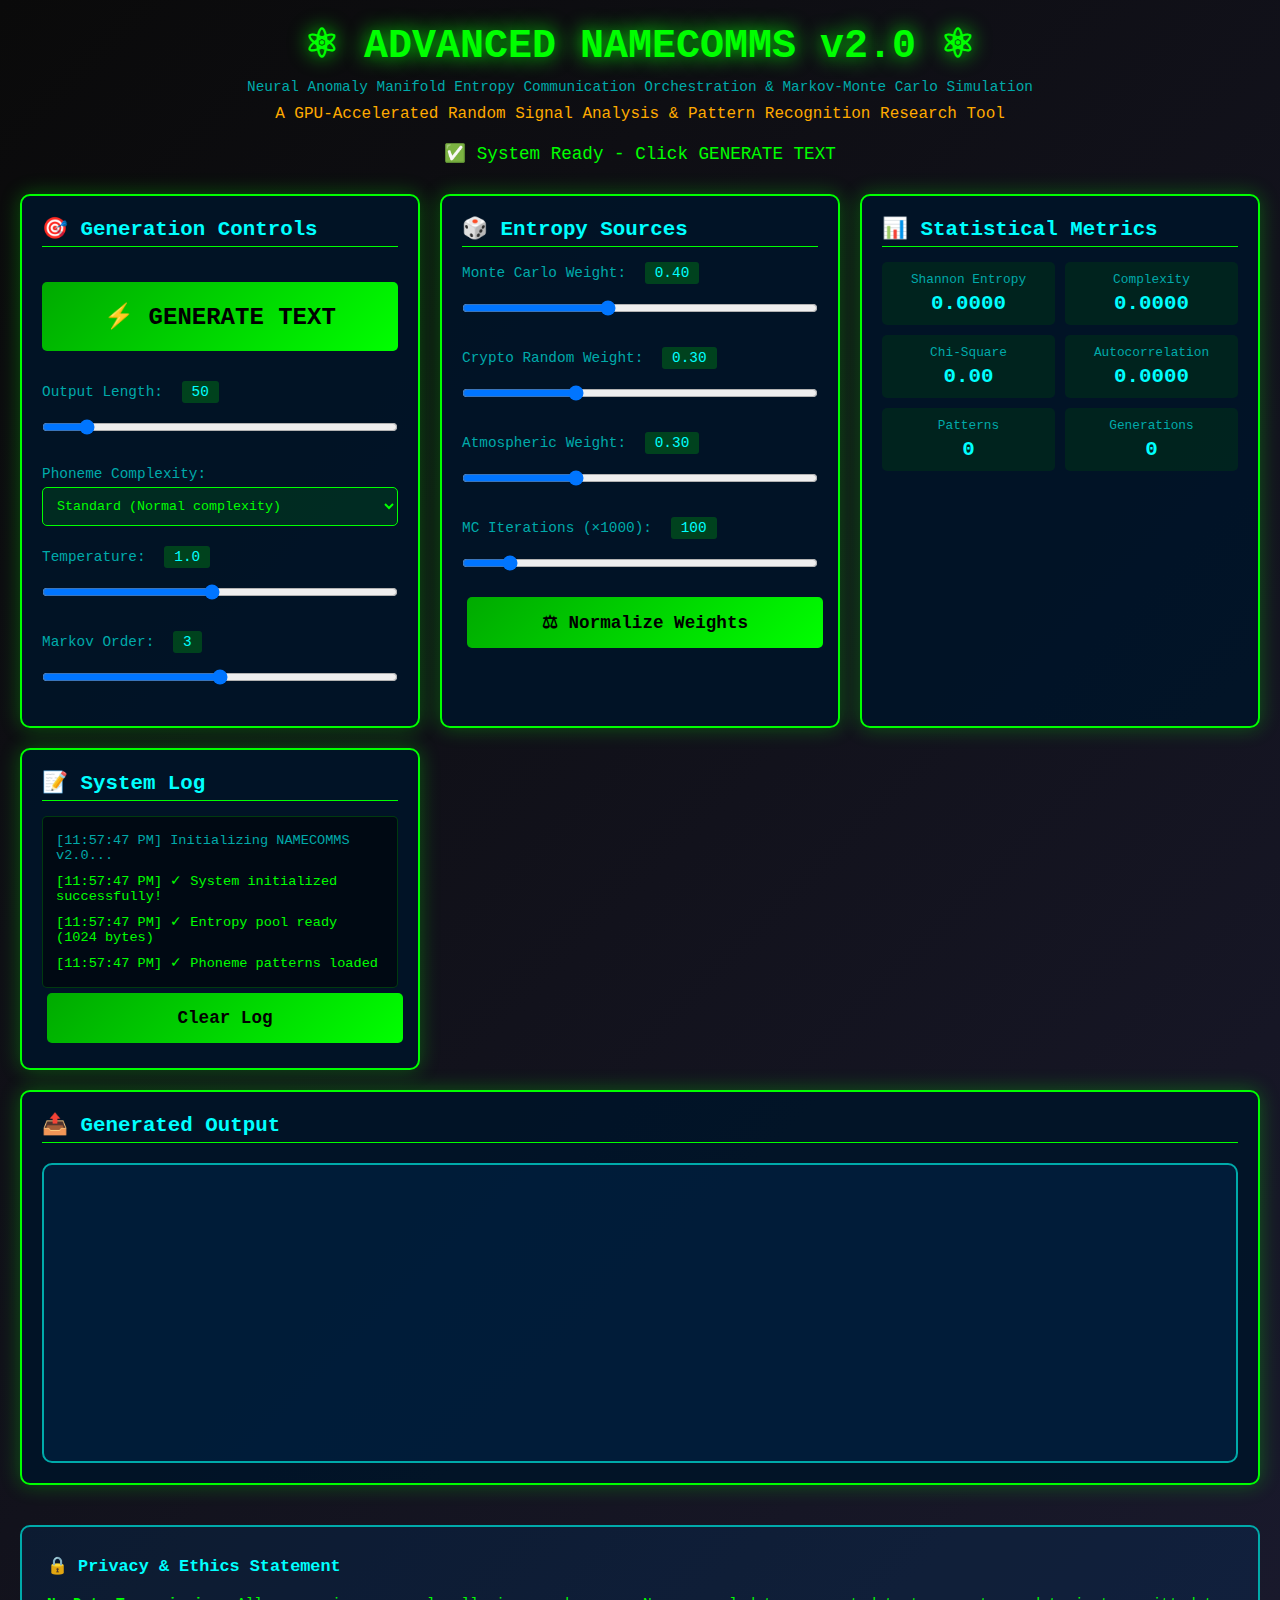
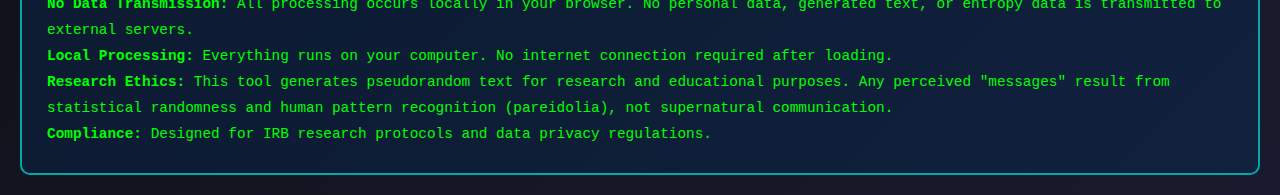
<file: INDEX.html>
<!DOCTYPE html>
<html lang="en">
<head>
    <meta charset="UTF-8">
    <meta name="viewport" content="width=device-width, initial-scale=1.0">
    <title>Advanced NAMECOMMS v2.0 - WORKING VERSION</title>
    <style>
        * { margin: 0; padding: 0; box-sizing: border-box; }
        
        body {
            font-family: 'Courier New', monospace;
            background: linear-gradient(135deg, #0a0a0a 0%, #1a1a2e 100%);
            color: #00ff00;
            padding: 20px;
            min-height: 100vh;
        }
        
        .container {
            max-width: 1400px;
            margin: 0 auto;
        }
        
        h1 {
            text-align: center;
            font-size: 2.5em;
            margin-bottom: 10px;
            text-shadow: 0 0 20px #00ff00;
            animation: pulse 2s ease-in-out infinite;
        }
        
        @keyframes pulse {
            0%, 100% { opacity: 1; }
            50% { opacity: 0.7; }
        }
        
        .subtitle {
            text-align: center;
            font-size: 0.9em;
            color: #00aaaa;
            margin-bottom: 10px;
        }
        
        .status {
            text-align: center;
            color: #ffaa00;
            margin-bottom: 30px;
            font-size: 1.1em;
        }
        
        .grid {
            display: grid;
            grid-template-columns: repeat(auto-fit, minmax(350px, 1fr));
            gap: 20px;
            margin-bottom: 20px;
        }
        
        .panel {
            background: rgba(0, 20, 40, 0.9);
            border: 2px solid #00ff00;
            border-radius: 10px;
            padding: 20px;
            box-shadow: 0 0 20px rgba(0, 255, 0, 0.3);
        }
        
        .panel h2 {
            font-size: 1.3em;
            margin-bottom: 15px;
            color: #00ffff;
            border-bottom: 1px solid #00ff00;
            padding-bottom: 5px;
        }
        
        button {
            background: linear-gradient(135deg, #00aa00 0%, #00ff00 100%);
            color: #000;
            border: none;
            padding: 15px 30px;
            font-size: 1.1em;
            font-weight: bold;
            cursor: pointer;
            border-radius: 5px;
            margin: 5px;
            transition: all 0.3s;
            font-family: 'Courier New', monospace;
            width: 100%;
        }
        
        button:hover {
            background: linear-gradient(135deg, #00ff00 0%, #00aa00 100%);
            box-shadow: 0 0 15px #00ff00;
            transform: scale(1.02);
        }
        
        button:active {
            transform: scale(0.98);
        }
        
        .big-button {
            font-size: 1.5em;
            padding: 20px;
            margin: 20px 0;
        }
        
        label {
            display: block;
            margin: 10px 0 5px 0;
            color: #00aaaa;
            font-size: 0.9em;
        }
        
        input, select {
            width: 100%;
            padding: 10px;
            background: rgba(0, 255, 0, 0.1);
            border: 1px solid #00ff00;
            color: #00ff00;
            border-radius: 5px;
            font-family: 'Courier New', monospace;
            margin-bottom: 10px;
        }
        
        input[type="range"] {
            cursor: pointer;
        }
        
        .output-display {
            background: rgba(0, 50, 100, 0.3);
            border: 2px solid #00aaaa;
            border-radius: 10px;
            padding: 20px;
            margin-top: 20px;
            min-height: 300px;
            max-height: 600px;
            overflow-y: auto;
        }
        
        .output-item {
            background: rgba(0, 20, 40, 0.6);
            border-left: 3px solid #00ff00;
            padding: 15px;
            margin-bottom: 15px;
            border-radius: 5px;
        }
        
        .output-text {
            font-size: 1.2em;
            line-height: 1.8;
            margin: 10px 0;
            color: #ffffff;
        }
        
        .metrics {
            display: grid;
            grid-template-columns: repeat(auto-fit, minmax(150px, 1fr));
            gap: 10px;
            margin-top: 15px;
        }
        
        .metric {
            background: rgba(0, 100, 0, 0.2);
            padding: 10px;
            border-radius: 5px;
            text-align: center;
        }
        
        .metric-label {
            font-size: 0.8em;
            color: #00aaaa;
            margin-bottom: 5px;
        }
        
        .metric-value {
            font-size: 1.3em;
            color: #00ffff;
            font-weight: bold;
        }
        
        .progress-bar {
            width: 100%;
            height: 30px;
            background: rgba(0, 20, 40, 0.8);
            border: 2px solid #00ff00;
            border-radius: 15px;
            overflow: hidden;
            margin: 20px 0;
            display: none;
        }
        
        .progress-fill {
            height: 100%;
            background: linear-gradient(90deg, #00aa00 0%, #00ff00 100%);
            width: 0%;
            transition: width 0.3s;
            display: flex;
            align-items: center;
            justify-content: center;
            color: #000;
            font-weight: bold;
        }
        
        .log {
            background: rgba(0, 0, 0, 0.5);
            border: 1px solid #00ff0033;
            border-radius: 5px;
            padding: 10px;
            max-height: 200px;
            overflow-y: auto;
            font-size: 0.85em;
        }
        
        .log-entry {
            margin: 3px 0;
            padding: 3px;
        }
        
        .log-info { color: #00aaaa; }
        .log-success { color: #00ff00; }
        .log-warning { color: #ffaa00; }
        .log-error { color: #ff0000; }
        
        .value-display {
            display: inline-block;
            background: rgba(0, 255, 0, 0.2);
            padding: 3px 10px;
            border-radius: 3px;
            margin-left: 10px;
            color: #00ffff;
        }
        
        .footer {
            margin-top: 40px;
            padding: 25px;
            background: rgba(0, 50, 100, 0.3);
            border: 2px solid #00aaaa;
            border-radius: 10px;
            font-size: 0.9em;
            line-height: 1.8;
        }
        
        .footer h3 {
            color: #00ffff;
            margin-bottom: 10px;
        }
    </style>
</head>
<body>
    <div class="container">
        <h1>⚛ ADVANCED NAMECOMMS v2.0 ⚛</h1>
        <div class="subtitle">Neural Anomaly Manifold Entropy Communication Orchestration & Markov-Monte Carlo Simulation</div>
        <div class="subtitle" style="font-size: 1em; color: #ffaa00; margin-bottom: 20px;">
            A GPU-Accelerated Random Signal Analysis & Pattern Recognition Research Tool
        </div>
        <div class="status" id="status">⏳ Initializing system...</div>
        
        <div class="progress-bar" id="progressBar">
            <div class="progress-fill" id="progressFill">0%</div>
        </div>
        
        <div class="grid">
            <!-- GENERATION PANEL -->
            <div class="panel">
                <h2>🎯 Generation Controls</h2>
                
                <button class="big-button" onclick="generate()">⚡ GENERATE TEXT</button>
                
                <label>Output Length: <span class="value-display" id="lengthValue">50</span></label>
                <input type="range" id="length" min="10" max="500" value="50" oninput="updateValue('length', 'lengthValue')">
                
                <label>Phoneme Complexity:</label>
                <select id="complexity">
                    <option value="basic">Basic (Simple patterns)</option>
                    <option value="standard" selected>Standard (Normal complexity)</option>
                    <option value="complex">Complex (Advanced patterns)</option>
                    <option value="extreme">Extreme (Maximum complexity)</option>
                </select>
                
                <label>Temperature: <span class="value-display" id="tempValue">1.0</span></label>
                <input type="range" id="temperature" min="0.1" max="2.0" step="0.1" value="1.0" oninput="updateValue('temperature', 'tempValue')">
                
                <label>Markov Order: <span class="value-display" id="markovValue">3</span></label>
                <input type="range" id="markovOrder" min="1" max="5" value="3" oninput="updateValue('markovOrder', 'markovValue')">
            </div>
            
            <!-- ENTROPY SOURCES -->
            <div class="panel">
                <h2>🎲 Entropy Sources</h2>
                
                <label>Monte Carlo Weight: <span class="value-display" id="mcWeightValue">0.40</span></label>
                <input type="range" id="mcWeight" min="0" max="1" step="0.05" value="0.40" oninput="updateValue('mcWeight', 'mcWeightValue')">
                
                <label>Crypto Random Weight: <span class="value-display" id="cryptoWeightValue">0.30</span></label>
                <input type="range" id="cryptoWeight" min="0" max="1" step="0.05" value="0.30" oninput="updateValue('cryptoWeight', 'cryptoWeightValue')">
                
                <label>Atmospheric Weight: <span class="value-display" id="atmWeightValue">0.30</span></label>
                <input type="range" id="atmWeight" min="0" max="1" step="0.05" value="0.30" oninput="updateValue('atmWeight', 'atmWeightValue')">
                
                <label>MC Iterations (×1000): <span class="value-display" id="mcIterValue">100</span></label>
                <input type="range" id="mcIterations" min="10" max="1000" step="10" value="100" oninput="updateValue('mcIterations', 'mcIterValue')">
                
                <button onclick="normalizeWeights()">⚖ Normalize Weights</button>
            </div>
            
            <!-- METRICS -->
            <div class="panel">
                <h2>📊 Statistical Metrics</h2>
                <div class="metrics">
                    <div class="metric">
                        <div class="metric-label">Shannon Entropy</div>
                        <div class="metric-value" id="shannonEntropy">0.0000</div>
                    </div>
                    <div class="metric">
                        <div class="metric-label">Complexity</div>
                        <div class="metric-value" id="complexity">0.0000</div>
                    </div>
                    <div class="metric">
                        <div class="metric-label">Chi-Square</div>
                        <div class="metric-value" id="chiSquare">0.00</div>
                    </div>
                    <div class="metric">
                        <div class="metric-label">Autocorrelation</div>
                        <div class="metric-value" id="autocorrelation">0.0000</div>
                    </div>
                    <div class="metric">
                        <div class="metric-label">Patterns</div>
                        <div class="metric-value" id="patterns">0</div>
                    </div>
                    <div class="metric">
                        <div class="metric-label">Generations</div>
                        <div class="metric-value" id="genCount">0</div>
                    </div>
                </div>
            </div>
            
            <!-- SYSTEM LOG -->
            <div class="panel">
                <h2>📝 System Log</h2>
                <div class="log" id="log"></div>
                <button onclick="clearLog()">Clear Log</button>
            </div>
        </div>
        
        <!-- OUTPUT DISPLAY -->
        <div class="panel">
            <h2>📤 Generated Output</h2>
            <div class="output-display" id="output"></div>
        </div>
        
        <!-- PRIVACY FOOTER -->
        <div class="footer">
            <h3>🔒 Privacy & Ethics Statement</h3>
            <p><strong>No Data Transmission:</strong> All processing occurs locally in your browser. No personal data, generated text, or entropy data is transmitted to external servers.</p>
            <p><strong>Local Processing:</strong> Everything runs on your computer. No internet connection required after loading.</p>
            <p><strong>Research Ethics:</strong> This tool generates pseudorandom text for research and educational purposes. Any perceived "messages" result from statistical randomness and human pattern recognition (pareidolia), not supernatural communication.</p>
            <p><strong>Compliance:</strong> Designed for IRB research protocols and data privacy regulations.</p>
        </div>
    </div>

    <script>
        // ============================================================================
        // CORE APPLICATION CLASS
        // ============================================================================
        
        class NAMECOMMS {
            constructor() {
                this.entropyPool = new Uint8Array(1024);
                this.generationHistory = [];
                this.markovChains = {};
                this.phonemePatterns = this.initPhonemePatterns();
                this.genCount = 0;
                
                this.init();
            }
            
            init() {
                this.log('Initializing NAMECOMMS v2.0...', 'info');
                
                // Initialize entropy pool
                crypto.getRandomValues(this.entropyPool);
                
                this.log('✓ System initialized successfully!', 'success');
                this.log('✓ Entropy pool ready (' + this.entropyPool.length + ' bytes)', 'success');
                this.log('✓ Phoneme patterns loaded', 'success');
                
                document.getElementById('status').textContent = '✅ System Ready - Click GENERATE TEXT';
                document.getElementById('status').style.color = '#00ff00';
            }
            
            // ============================================================================
            // PHONEME PATTERNS
            // ============================================================================
            
            initPhonemePatterns() {
                return {
                    basic: {
                        consonants: ['b', 'k', 'd', 'f', 'g', 'h', 'l', 'm', 'n', 'p', 'r', 's', 't', 'v', 'w', 'z'],
                        vowels: ['a', 'e', 'i', 'o', 'u'],
                        patterns: ['CV', 'VC', 'CVC']
                    },
                    standard: {
                        consonants: ['b', 'k', 'd', 'f', 'g', 'h', 'j', 'l', 'm', 'n', 'p', 'r', 's', 't', 'v', 'w', 'y', 'z', 'ch', 'sh', 'th'],
                        vowels: ['a', 'e', 'i', 'o', 'u', 'ae', 'ai', 'au', 'ea', 'ee', 'ie', 'oo', 'ou'],
                        patterns: ['CVC', 'CV', 'VC', 'V', 'CVCC', 'CCVC']
                    },
                    complex: {
                        consonants: ['b', 'k', 'd', 'f', 'g', 'h', 'j', 'l', 'm', 'n', 'p', 'r', 's', 't', 'v', 'w', 'y', 'z', 'ch', 'sh', 'th', 'ph', 'gh', 'wh'],
                        vowels: ['a', 'e', 'i', 'o', 'u', 'ae', 'ai', 'au', 'ea', 'ee', 'ie', 'oo', 'ou', 'oi', 'oy', 'ui'],
                        clusters: ['bl', 'br', 'cl', 'cr', 'dr', 'fl', 'fr', 'gl', 'gr', 'pl', 'pr', 'sk', 'sl', 'sm', 'sn', 'sp', 'st', 'sw', 'tr'],
                        patterns: ['CCVCC', 'CVC', 'CCVC', 'CVCC', 'CV', 'CCV', 'CCCVC']
                    },
                    extreme: {
                        consonants: ['b', 'k', 'd', 'f', 'g', 'h', 'j', 'l', 'm', 'n', 'p', 'q', 'r', 's', 't', 'v', 'w', 'x', 'y', 'z', 'ch', 'sh', 'th', 'ph', 'gh', 'wh', 'kh', 'ng'],
                        vowels: ['a', 'e', 'i', 'o', 'u', 'ae', 'ai', 'au', 'ea', 'ee', 'ie', 'oo', 'ou', 'oi', 'oy', 'ui', 'ue', 'eu', 'eo', 'ya', 'ye'],
                        clusters: ['bl', 'br', 'cl', 'cr', 'dr', 'fl', 'fr', 'gl', 'gr', 'pl', 'pr', 'sk', 'sl', 'sm', 'sn', 'sp', 'st', 'sw', 'tr', 'scr', 'spl', 'spr', 'str', 'shr', 'thr'],
                        patterns: ['CCCVCC', 'CCVCC', 'CCCVC', 'CCVCC', 'CVC', 'CCVC', 'CVCC', 'CV', 'CCV', 'VCC', 'CVCCC']
                    }
                };
            }
            
            // ============================================================================
            // ENTROPY FUNCTIONS
            // ============================================================================
            
            getEntropy() {
                const index = Math.floor(Math.random() * this.entropyPool.length);
                return this.entropyPool[index] / 255.0;
            }
            
            async mixEntropy() {
                try {
                    this.log('Mixing entropy sources...', 'info');
                    
                    const weights = {
                        mc: parseFloat(document.getElementById('mcWeight').value),
                        crypto: parseFloat(document.getElementById('cryptoWeight').value),
                        atm: parseFloat(document.getElementById('atmWeight').value)
                    };
                    
                    // Monte Carlo entropy
                    const mcIterations = parseInt(document.getElementById('mcIterations').value) * 1000;
                    const mcEntropy = this.runMonteCarlo(Math.min(mcIterations, 100000));
                    
                    // Crypto entropy
                    const cryptoEntropy = new Uint8Array(256);
                    crypto.getRandomValues(cryptoEntropy);
                    
                    // Atmospheric entropy (timing, random events)
                    const atmEntropy = this.collectAtmospheric();
                    
                    // Mix with weights
                    for (let i = 0; i < this.entropyPool.length; i++) {
                        const mcVal = mcEntropy[i % mcEntropy.length];
                        const cryptoVal = cryptoEntropy[i % cryptoEntropy.length];
                        const atmVal = atmEntropy[i % atmEntropy.length];
                        
                        this.entropyPool[i] = Math.floor(
                            mcVal * weights.mc +
                            cryptoVal * weights.crypto +
                            atmVal * weights.atm
                        );
                    }
                    
                    this.log('✓ Entropy mixed successfully', 'success');
                } catch (error) {
                    this.log('Entropy mix error: ' + error.message, 'error');
                    // Fallback to crypto random
                    crypto.getRandomValues(this.entropyPool);
                }
            }
            
            runMonteCarlo(iterations) {
                const result = new Uint8Array(256);
                
                for (let i = 0; i < iterations; i++) {
                    // Enhanced Monte Carlo with better distribution
                    const x = Math.random();
                    const y = Math.random();
                    
                    // Complex probability distribution
                    let value = Math.sin(x * Math.PI * 2) * Math.cos(y * Math.PI);
                    value += Math.sqrt(Math.abs(x - 0.5)) * Math.sign(y - 0.5);
                    value += Math.log(1 + x) * Math.exp(-y);
                    
                    // Normalize to 0-255
                    const normalized = Math.floor(((value + 3) / 6) * 255);
                    result[i % 256] = Math.max(0, Math.min(255, normalized));
                }
                
                return result;
            }
            
            collectAtmospheric() {
                const result = new Uint8Array(256);
                
                // Use various timing and environmental sources
                const now = Date.now();
                const perf = performance.now();
                
                for (let i = 0; i < 256; i++) {
                    // Mix multiple atmospheric sources
                    let value = 0;
                    value += (now >> i) & 0xFF;
                    value += (perf * 1000 >> i) & 0xFF;
                    value += (Math.random() * 255);
                    
                    result[i] = value % 256;
                }
                
                return result;
            }
            
            // ============================================================================
            // TEXT GENERATION
            // ============================================================================
            
            async generate() {
                try {
                    const startTime = performance.now();
                    this.log('🚀 Starting generation...', 'info');
                    
                    // Show progress
                    this.showProgress(0);
                    
                    // Mix entropy
                    await this.mixEntropy();
                    this.showProgress(30);
                    
                    // Get parameters
                    const length = parseInt(document.getElementById('length').value);
                    const complexity = document.getElementById('complexity').value;
                    const markovOrder = parseInt(document.getElementById('markovOrder').value);
                    
                    // Build Markov chain from history
                    if (this.generationHistory.length > 0) {
                        const combined = this.generationHistory.join(' ');
                        this.markovChains = this.buildMarkovChain(combined, markovOrder);
                        this.log('Markov chain built: ' + Object.keys(this.markovChains).length + ' n-grams', 'info');
                    }
                    this.showProgress(50);
                    
                    // Generate text
                    let output;
                    if (Object.keys(this.markovChains).length > 10 && this.getEntropy() > 0.3) {
                        output = this.generateFromMarkov(length);
                        this.log('Generated using Markov chain', 'info');
                    } else {
                        output = this.generateFromPhonemes(length, complexity);
                        this.log('Generated using phonemes', 'info');
                    }
                    this.showProgress(75);
                    
                    // Post-process
                    output = this.postProcess(output);
                    this.showProgress(90);
                    
                    // Analyze
                    const analysis = this.analyze(output);
                    this.showProgress(100);
                    
                    // Display
                    this.display(output, analysis);
                    
                    // Store in history
                    this.generationHistory.push(output);
                    this.genCount++;
                    document.getElementById('genCount').textContent = this.genCount;
                    
                    const endTime = performance.now();
                    this.log('✅ Generation complete in ' + (endTime - startTime).toFixed(2) + 'ms', 'success');
                    
                    this.hideProgress();
                    
                } catch (error) {
                    this.log('❌ Generation error: ' + error.message, 'error');
                    console.error(error);
                    this.hideProgress();
                }
            }
            
            generateFromPhonemes(length, complexity) {
                const phonemes = this.phonemePatterns[complexity];
                let output = '';
                
                while (output.length < length) {
                    // Select random pattern
                    const pattern = phonemes.patterns[Math.floor(this.getEntropy() * phonemes.patterns.length)];
                    let syllable = '';
                    
                    for (let char of pattern) {
                        if (char === 'C') {
                            // Consonant
                            if (phonemes.clusters && this.getEntropy() > 0.75) {
                                syllable += phonemes.clusters[Math.floor(this.getEntropy() * phonemes.clusters.length)];
                            } else {
                                syllable += phonemes.consonants[Math.floor(this.getEntropy() * phonemes.consonants.length)];
                            }
                        } else if (char === 'V') {
                            // Vowel
                            syllable += phonemes.vowels[Math.floor(this.getEntropy() * phonemes.vowels.length)];
                        }
                    }
                    
                    output += syllable;
                    
                    // Add spaces probabilistically
                    if (this.getEntropy() > 0.82 && output.length < length - 10) {
                        output += ' ';
                    }
                }
                
                return output.slice(0, length);
            }
            
            generateFromMarkov(length) {
                const grams = Object.keys(this.markovChains);
                if (grams.length === 0) {
                    return this.generateFromPhonemes(length, 'standard');
                }
                
                // Start with random n-gram
                let current = grams[Math.floor(this.getEntropy() * grams.length)];
                let output = current;
                
                const temperature = parseFloat(document.getElementById('temperature').value);
                
                for (let i = 0; i < length - current.length; i++) {
                    const next = this.markovChains[current];
                    
                    if (!next || next.length === 0) {
                        // Restart with new gram
                        current = grams[Math.floor(this.getEntropy() * grams.length)];
                        output += ' ' + current;
                        continue;
                    }
                    
                    // Temperature-controlled selection
                    let idx;
                    if (temperature > 1.0) {
                        // Higher temp = more random
                        idx = Math.floor(Math.pow(this.getEntropy(), 1/temperature) * next.length);
                    } else {
                        // Lower temp = more predictable
                        idx = Math.floor(Math.pow(this.getEntropy(), temperature) * next.length);
                    }
                    
                    const char = next[idx];
                    output += char;
                    current = current.slice(1) + char;
                }
                
                return output;
            }
            
            buildMarkovChain(text, order) {
                const chain = {};
                
                for (let i = 0; i < text.length - order; i++) {
                    const gram = text.slice(i, i + order);
                    const next = text[i + order];
                    
                    if (!chain[gram]) {
                        chain[gram] = [];
                    }
                    chain[gram].push(next);
                }
                
                return chain;
            }
            
            postProcess(text) {
                // Remove excessive repetition
                text = text.replace(/(.)\1{3,}/g, '$1$1');
                
                // Fix spacing
                text = text.replace(/([a-z])([A-Z])/g, '$1 $2');
                text = text.replace(/\s+/g, ' ');
                
                // Capitalize sentences
                text = text.replace(/(^|[.!?]\s+)([a-z])/g, (m, p1, p2) => p1 + p2.toUpperCase());
                
                // Capitalize first letter
                if (text.length > 0) {
                    text = text[0].toUpperCase() + text.slice(1);
                }
                
                return text.trim();
            }
            
            // ============================================================================
            // ANALYSIS FUNCTIONS
            // ============================================================================
            
            analyze(text) {
                const shannon = this.calcShannonEntropy(text);
                const complexity = this.calcComplexity(text);
                const chiSquare = this.calcChiSquare(text);
                const autocorr = this.calcAutocorrelation(text);
                const patterns = this.detectPatterns(text);
                
                // Update display
                document.getElementById('shannonEntropy').textContent = shannon.toFixed(4);
                document.getElementById('complexity').textContent = complexity.toFixed(4);
                document.getElementById('chiSquare').textContent = chiSquare.toFixed(2);
                document.getElementById('autocorrelation').textContent = autocorr.toFixed(4);
                document.getElementById('patterns').textContent = patterns;
                
                return { shannon, complexity, chiSquare, autocorr, patterns };
            }
            
            calcShannonEntropy(text) {
                const freq = {};
                for (let char of text) {
                    freq[char] = (freq[char] || 0) + 1;
                }
                
                let entropy = 0;
                const len = text.length;
                
                for (let char in freq) {
                    const p = freq[char] / len;
                    entropy -= p * Math.log2(p);
                }
                
                return entropy;
            }
            
            calcComplexity(text) {
                // Estimate Kolmogorov complexity using compression ratio
                const original = new Blob([text]).size;
                const compressed = this.simpleCompress(text).length;
                return compressed / original;
            }
            
            simpleCompress(text) {
                // Simple run-length encoding
                let result = '';
                let count = 1;
                
                for (let i = 1; i < text.length; i++) {
                    if (text[i] === text[i-1]) {
                        count++;
                    } else {
                        result += (count > 1 ? count : '') + text[i-1];
                        count = 1;
                    }
                }
                result += (count > 1 ? count : '') + text[text.length - 1];
                
                return result;
            }
            
            calcChiSquare(text) {
                const observed = {};
                for (let char of text) {
                    observed[char] = (observed[char] || 0) + 1;
                }
                
                const expected = text.length / 26; // Assume 26 letters
                let chiSq = 0;
                
                for (let char in observed) {
                    const diff = observed[char] - expected;
                    chiSq += (diff * diff) / expected;
                }
                
                return chiSq;
            }
            
            calcAutocorrelation(text) {
                if (text.length < 2) return 0;
                
                let sum = 0;
                for (let lag = 1; lag < Math.min(10, text.length); lag++) {
                    let corr = 0;
                    for (let i = 0; i < text.length - lag; i++) {
                        if (text[i] === text[i + lag]) {
                            corr++;
                        }
                    }
                    sum += corr / (text.length - lag);
                }
                
                return sum / Math.min(10, text.length - 1);
            }
            
            detectPatterns(text) {
                const patterns = new Set();
                
                // Look for repeated substrings
                for (let len = 2; len <= Math.min(5, text.length/2); len++) {
                    for (let i = 0; i <= text.length - len; i++) {
                        const substr = text.slice(i, i + len);
                        if (text.indexOf(substr, i + 1) !== -1) {
                            patterns.add(substr);
                        }
                    }
                }
                
                return patterns.size;
            }
            
            // ============================================================================
            // DISPLAY FUNCTIONS
            // ============================================================================
            
            display(text, analysis) {
                const outputDiv = document.getElementById('output');
                const timestamp = new Date().toLocaleTimeString();
                
                const item = document.createElement('div');
                item.className = 'output-item';
                item.innerHTML = `
                    <div style="color: #00aaaa; font-size: 0.9em; margin-bottom: 10px;">
                        [${timestamp}] Generation #${this.genCount + 1} | ${text.length} characters
                    </div>
                    <div class="output-text">${text}</div>
                    <div style="font-size: 0.85em; color: #00aaaa; margin-top: 10px; padding-top: 10px; border-top: 1px solid #00ff0033;">
                        H: ${analysis.shannon.toFixed(3)} | 
                        K: ${analysis.complexity.toFixed(3)} | 
                        χ²: ${analysis.chiSquare.toFixed(1)} | 
                        ρ: ${analysis.autocorr.toFixed(3)} | 
                        P: ${analysis.patterns}
                    </div>
                `;
                
                outputDiv.insertBefore(item, outputDiv.firstChild);
            }
            
            showProgress(percent) {
                const bar = document.getElementById('progressBar');
                const fill = document.getElementById('progressFill');
                bar.style.display = 'block';
                fill.style.width = percent + '%';
                fill.textContent = percent + '%';
            }
            
            hideProgress() {
                setTimeout(() => {
                    document.getElementById('progressBar').style.display = 'none';
                }, 1000);
            }
            
            log(message, type = 'info') {
                const logDiv = document.getElementById('log');
                const entry = document.createElement('div');
                entry.className = 'log-entry log-' + type;
                entry.textContent = '[' + new Date().toLocaleTimeString() + '] ' + message;
                logDiv.appendChild(entry);
                logDiv.scrollTop = logDiv.scrollHeight;
                
                console.log(message);
            }
        }
        
        // ============================================================================
        // GLOBAL FUNCTIONS
        // ============================================================================
        
        let app;
        
        window.addEventListener('DOMContentLoaded', () => {
            app = new NAMECOMMS();
        });
        
        function generate() {
            if (!app) {
                alert('System not initialized!');
                return;
            }
            app.generate();
        }
        
        function updateValue(inputId, displayId) {
            const value = document.getElementById(inputId).value;
            document.getElementById(displayId).textContent = value;
        }
        
        function normalizeWeights() {
            const mc = parseFloat(document.getElementById('mcWeight').value);
            const crypto = parseFloat(document.getElementById('cryptoWeight').value);
            const atm = parseFloat(document.getElementById('atmWeight').value);
            
            const sum = mc + crypto + atm;
            
            if (sum > 0) {
                document.getElementById('mcWeight').value = (mc / sum).toFixed(2);
                document.getElementById('cryptoWeight').value = (crypto / sum).toFixed(2);
                document.getElementById('atmWeight').value = (atm / sum).toFixed(2);
                
                updateValue('mcWeight', 'mcWeightValue');
                updateValue('cryptoWeight', 'cryptoWeightValue');
                updateValue('atmWeight', 'atmWeightValue');
                
                app.log('Weights normalized', 'success');
            }
        }
        
        function clearLog() {
            document.getElementById('log').innerHTML = '';
        }
    </script>
</body>
</html>
</file>
